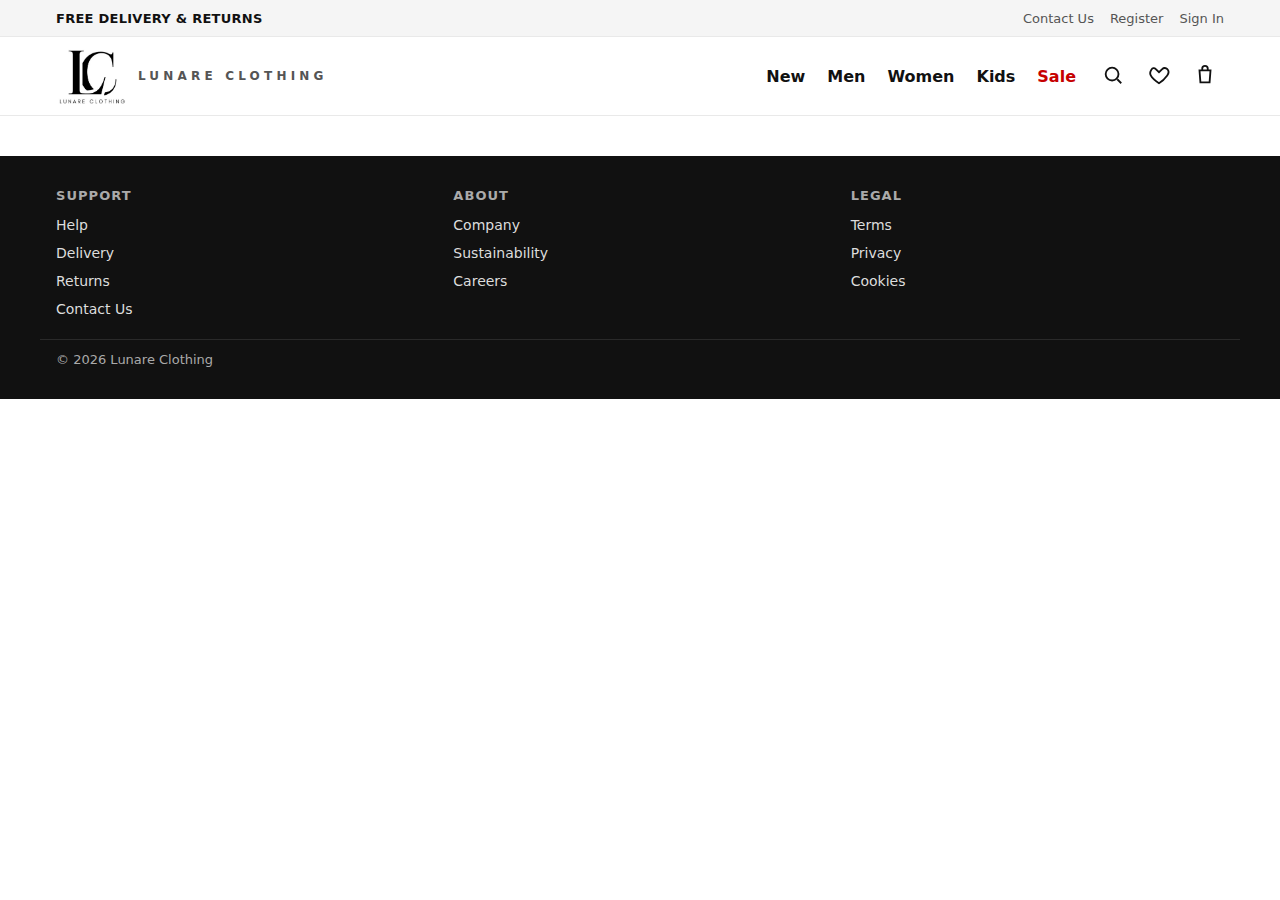
<file: aboutus.html>
<!DOCTYPE html>
<html lang="en">
<head>
  <meta charset="utf-8" />
  <meta name="viewport" content="width=device-width, initial-scale=1" />
  
  <!-- Page Title -->
  <title>Lunare Clothing — Home</title>

  <link rel="stylesheet" href="styles.css" />
</head>
<body>
  <div class="utility-strip">
    <div class="container">
      <span>FREE DELIVERY & RETURNS</span>
      <a href="#" class="link">Contact Us</a>
      <a href="#" class="link">Register</a>
      <a href="#" class="link">Sign In</a>
    </div>
  </div>

  <!-- Header including brand, navigation and actions -->
  <header class="site-header">
    <!-- Brand logo that links to the home page -->
    <div class="container header-inner">
      <a href="index.html" class="brand" aria-label="Lunare Clothing Home"> 
        <img src="assets/logo.png" alt="Lunare Clothing logo" class="brand-img">
        
        <span class="wordmark">LUNARE CLOTHING</span>
      </a>

      <nav class="primary-nav" aria-label="Primary">
        
        <button class="hamburger" id="hamburger" aria-expanded="false" aria-controls="mobileMenu">
          <span></span><span></span><span></span>
          <span class="sr-only">Toggle menu</span>
        </button>

        <ul class="menu">
          <li><a href="#" class="nav-link">New</a></li>

          <li class="has-mega">
            <button class="nav-link" data-menu="men" aria-expanded="false">Men</button>
            <div class="mega" id="mega-men" role="dialog" aria-label="Men menu">
              <div class="mega-col">
                <h4>Highlights</h4>
                <a href="#">New in Men</a>
                <a href="#">Bestseller</a>
              </div>
              <div class="mega-col">
                <h4>Shoes</h4>
                <a href="#">All Shoes</a>
              </div>
              <div class="mega-col">
                <h4>Clothing</h4>
                <a href="#">All Clothing</a>
                <a href="#">Tops & T-Shirts</a>
                <a href="#">Hoodies & Sweatshirts</a>
                <a href="#">Shorts</a>
                <a href="#">Tracksuits</a>
                <a href="#">Trousers & Tights</a>
                <a href="#">Jackets</a>
                <a href="#">Accessories</a>
              </div>
            </div>
          </li>

          <li class="has-mega">
            <button class="nav-link" data-menu="women" aria-expanded="false">Women</button>
            <div class="mega" id="mega-women" role="dialog" aria-label="Women menu">
              <div class="mega-col">
                <h4>Highlights</h4>
                <a href="#">New in Women</a>
                <a href="#">Bestseller</a>
                
              </div>
              <div class="mega-col">
                <h4>Shoes</h4>
                <a href="#">All Shoes</a>

              </div>
              <div class="mega-col">
                <h4>Clothing</h4>
                <a href="#">All Clothing</a>
                <a href="#">Tops & T-Shirts</a>
                <a href="#">Hoodies & Sweatshirts</a>
                <a href="#">Leggings & Tights</a>
                <a href="#">Jackets</a>
              </div>
            </div>
          </li>

          <li class="has-mega">
            <button class="nav-link" data-menu="kids" aria-expanded="false">Kids</button>
            <div class="mega" id="mega-kids" role="dialog" aria-label="Kids menu">
              <div class="mega-col">
                <h4>Highlights</h4>
                <a href="#">New for Kids</a>
                <a href="#">Bestseller</a>
              </div>
              <div class="mega-col">
                <h4>Kids</h4>
                <a href="#">Shoes</a>
                <a href="#">Clothing</a>
              </div>
            </div>
          </li>

          <li><a href="#" class="nav-link sale">Sale</a></li>
        </ul>
      </nav>

      <div class="actions">
        <button id="searchToggle" class="icon-btn" aria-expanded="false" aria-controls="searchBar" title="Search">
          <svg viewBox="0 0 24 24" aria-hidden="true"><circle cx="11" cy="11" r="7" stroke="currentColor" fill="none" stroke-width="2"/><line x1="16.65" y1="16.65" x2="21" y2="21" stroke="currentColor" stroke-width="2"/></svg>
        </button>
        <button class="icon-btn" title="Favourites">
          <svg viewBox="0 0 24 24" aria-hidden="true"><path d="M12 21s-7-4.5-9-8.5S5 2 8.5 5.5L12 9l3.5-3.5C19 2 25 7 21 12.5S12 21 12 21z" fill="none" stroke="currentColor" stroke-width="2"/></svg>
        </button>
        <button class="icon-btn" title="Bag">
          <svg viewBox="0 0 24 24" aria-hidden="true"><path d="M6 7h12l-1 13H7L6 7z" fill="none" stroke="currentColor" stroke-width="2"/><path d="M9 7V5a3 3 0 1 1 6 0v2" fill="none" stroke="currentColor" stroke-width="2"/></svg>
        </button>
      </div>
    </div>

    <div id="searchBar" class="searchbar" hidden>
      <div class="container">
        <form id="searchForm" role="search" aria-label="Site search">
          <input type="search" id="q" placeholder="Search" aria-label="Search" />
          <button type="submit" class="btn">Search</button>
        </form>
        <p class="search-hint">Try “Joggers” or “Tracksuits”.</p>
      </div>
    </div>
  </header>

  <footer class="site-footer">
    <div class="container footer-grid">
      <div>
        <h5>Support</h5>
        <a href="#">Help</a>
        <a href="#">Delivery</a>
        <a href="#">Returns</a>
        <a href="contact.html">Contact Us</a>
      </div>
      <div>
        <h5>About</h5>
        <a href="#">Company</a>
        <a href="#">Sustainability</a>
        <a href="#">Careers</a>
      </div>
      <div>
        <h5>Legal</h5>
        <a href="#">Terms</a>
        <a href="#">Privacy</a>
        <a href="#">Cookies</a>
      </div>
    </div>
    <div class="container footer-bottom">
      <span>© <span id="year"></span> Lunare Clothing</span>
    </div>
  </footer>

  <script src="app.js"></script>
</body>
</html>
</file>
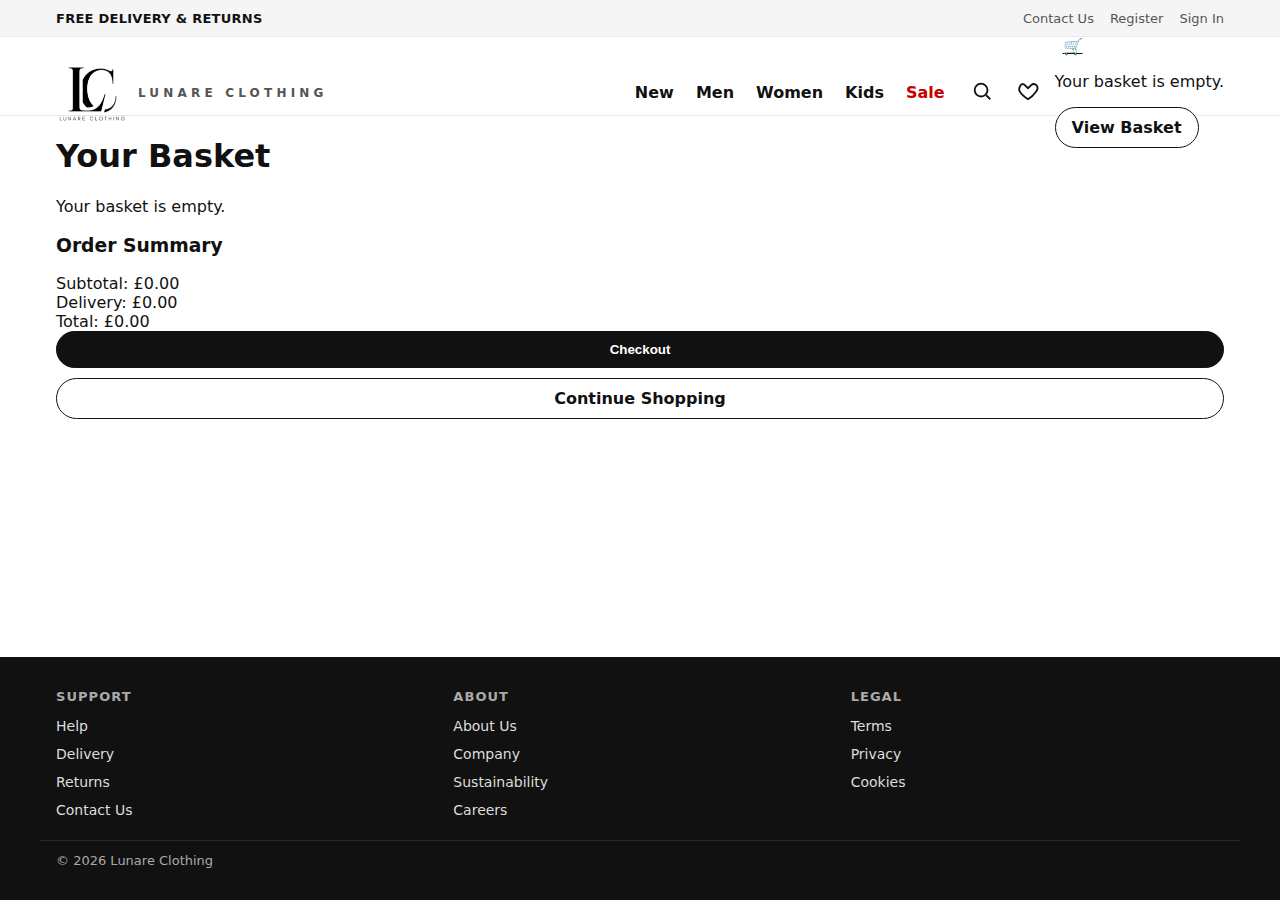
<file: Basket.html>
<!DOCTYPE html>
<html lang="en">
<head>
  <meta charset="utf-8" />
  <meta name="viewport" content="width=device-width, initial-scale=1" />
  <title>Lunare Clothing — Basket</title>
  <link rel="stylesheet" href="styles.css" />
</head>

<body>

  <!-- Utility Bar -->
  <div class="utility-strip">
    <div class="container">
      <span>FREE DELIVERY & RETURNS</span>
      <a href="contact.html" class="link">Contact Us</a>
      <a href="register.html" class="link">Register</a>
      <a href="signin.html" class="link">Sign In</a>
    </div>
  </div>

  <!-- Header -->
  <header class="site-header">
    <div class="container header-inner">

      <a href="index.html" class="brand">
        <img src="assets/lunare_logo.png" class="brand-img" alt="Lunare Clothing" />
        <span class="wordmark">LUNARE CLOTHING</span>
      </a>

      <nav class="primary-nav">

        <button class="hamburger" id="hamburger">
          <span></span><span></span><span></span>
        </button>

        <ul class="menu">
          <li><a class="nav-link" href="#">New</a></li>

          <li class="has-mega">
            <button class="nav-link" data-menu="men">Men</button>
            <div class="mega" id="mega-men">
              <div class="mega-col">
                <h4>Highlights</h4>
                <a href="#">New in Men</a>
                <a href="#">Bestseller</a>
              </div>
              <div class="mega-col">
                <h4>Shoes</h4><a href="#">All Shoes</a>
              </div>
              <div class="mega-col">
                <h4>Clothing</h4>
                <a href="#">All Clothing</a>
                <a href="#">Tops & T-Shirts</a>
                <a href="#">Hoodies & Sweatshirts</a>
                <a href="#">Shorts</a>
                <a href="#">Tracksuits</a>
                <a href="#">Trousers & Tights</a>
                <a href="#">Jackets</a>
                <a href="#">Accessories</a>
              </div>
            </div>
          </li>

          <li class="has-mega">
            <button class="nav-link" data-menu="women">Women</button>
            <div class="mega" id="mega-women">
              <div class="mega-col">
                <h4>Highlights</h4>
                <a href="#">New in Women</a>
                <a href="#">Bestseller</a>
              </div>
              <div class="mega-col">
                <h4>Shoes</h4><a href="#">All Shoes</a>
              </div>
              <div class="mega-col">
                <h4>Clothing</h4>
                <a href="#">All Clothing</a>
                <a href="#">Tops & T-Shirts</a>
                <a href="#">Hoodies & Sweatshirts</a>
                <a href="#">Leggings & Tights</a>
                <a href="#">Jackets</a>
              </div>
            </div>
          </li>

          <li class="has-mega">
            <button class="nav-link" data-menu="kids">Kids</button>
            <div class="mega" id="mega-kids">
              <div class="mega-col">
                <h4>Highlights</h4>
                <a href="#">New for Kids</a>
                <a href="#">Bestseller</a>
              </div>
              <div class="mega-col">
                <h4>Kids</h4>
                <a href="#">Shoes</a>
                <a href="#">Clothing</a>
              </div>
            </div>
          </li>

          <li><a class="nav-link sale" href="#">Sale</a></li>
        </ul>
      </nav>

      <div class="actions">

        <button id="searchToggle" class="icon-btn" title="Search">
          <svg viewBox="0 0 24 24"><circle cx="11" cy="11" r="7" stroke="currentColor" fill="none" stroke-width="2"/>
          <line x1="16.65" y1="16.65" x2="21" y2="21" stroke="currentColor" stroke-width="2"/></svg>
        </button>

        <button class="icon-btn" title="Favourites">
          <svg viewBox="0 0 24 24"><path d="M12 21s-7-4.5-9-8.5S5 2 8.5 5.5L12 9l3.5-3.5C19 2 25 7 21 12.5S12 21 12 21z" 
            fill="none" stroke="currentColor" stroke-width="2"/></svg>
        </button>

        <!-- Basket Button -->
        <div class="basket-hover-wrapper">
          <a href="basket.html" class="icon-btn" id="basketIcon" title="Basket">
            🛒
          </a>

          <!-- Hover Dropdown -->
          <div class="basket-dropdown" id="basketDropdown">
            <p class="empty-msg">Your basket is empty.</p>
            <ul class="basket-items"></ul>
            <a href="basket.html" class="btn">View Basket</a>
          </div>
        </div>

      </div>

    </div>
  </header>

  <!-- Basket Page Layout -->
  <main class="basket-page">
    <div class="container">
      <h1>Your Basket</h1>

      <!-- Basket Content -->
      <div class="basket-layout">

        <!-- Items Section -->
        <div class="basket-items-container" id="basketPageItems">

          <p class="empty-msg">Your basket is empty.</p>

        </div>

        <!-- Summary Section -->
        <div class="basket-summary">
          <h3>Order Summary</h3>

          <div class="summary-line">
            <span>Subtotal:</span>
            <span id="summarySubtotal">£0.00</span>
          </div>

          <div class="summary-line">
            <span>Delivery:</span>
            <span>£0.00</span>
          </div>

          <div class="summary-total">
            <span>Total:</span>
            <span id="summaryTotal">£0.00</span>
          </div>

          <button class="btn primary" style="width: 100%;">Checkout</button>
          <a href="index.html" class="btn" style="margin-top:10px; width:100%;">Continue Shopping</a>
        </div>

      </div>
    </div>
  </main>

  <!-- Footer -->
  <footer class="site-footer">
    <div class="container footer-grid">
      <div>
        <h5>Support</h5>
        <a href="#">Help</a>
        <a href="#">Delivery</a>
        <a href="#">Returns</a>
        <a href="contact.html">Contact Us</a>
      </div>
      <div>
        <h5>About</h5>
        <a href="aboutus.html">About Us</a>
        <a href="#">Company</a>
        <a href="#">Sustainability</a>
        <a href="#">Careers</a>
      </div>
      <div>
        <h5>Legal</h5>
        <a href="#">Terms</a>
        <a href="#">Privacy</a>
        <a href="#">Cookies</a>
      </div>
    </div>

    <div class="container footer-bottom">
      © <span id="year"></span> Lunare Clothing
    </div>
  </footer>

  <script src="app.js"></script>
</body>
</html>
</file>
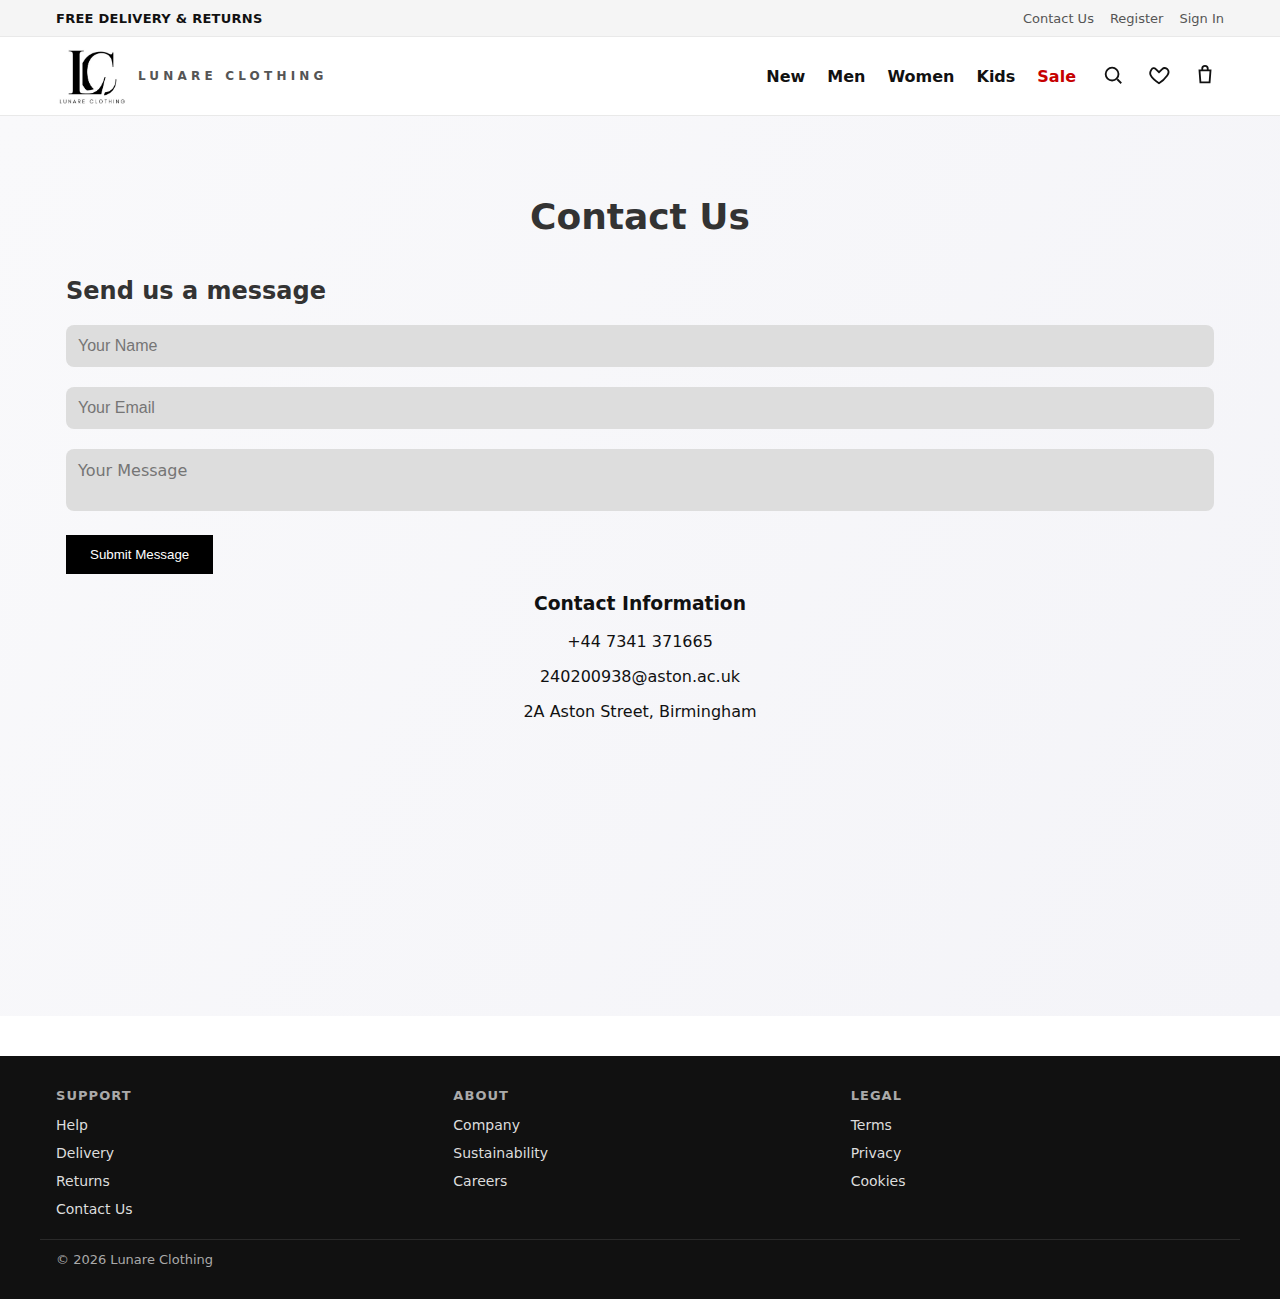
<file: contact.html>
<!DOCTYPE html>
<html lang="en">
<head>
  <meta charset="utf-8" />
  <meta name="viewport" content="width=device-width, initial-scale=1" />
  
  <!-- Page Title -->
  <title>Lunare Clothing — Home</title>

  <link rel="stylesheet" href="styles.css" />
</head>
<body>
  <div class="utility-strip">
    <div class="container">
      <span>FREE DELIVERY & RETURNS</span>
      <a href="contact.html" class="link">Contact Us</a>
      <a href="register.html" class="link">Register</a>
      <a href="signin.html" class="link">Sign In</a>
    </div>
  </div>

  <!-- Header including brand, navigation and actions -->
  <header class="site-header">
    <!-- Brand logo that links to the home page -->
    <div class="container header-inner">
      <a href="index.html" class="brand" aria-label="Lunare Clothing Home"> 
        <img src="assets/logo.png" alt="Lunare Clothing logo" class="brand-img">
        
        <span class="wordmark">LUNARE CLOTHING</span>
      </a>

      <nav class="primary-nav" aria-label="Primary">
        
        <button class="hamburger" id="hamburger" aria-expanded="false" aria-controls="mobileMenu">
          <span></span><span></span><span></span>
          <span class="sr-only">Toggle menu</span>
        </button>

        <ul class="menu">
          <li><a href="#" class="nav-link">New</a></li>

          <li class="has-mega">
            <button class="nav-link" data-menu="men" aria-expanded="false">Men</button>
            <div class="mega" id="mega-men" role="dialog" aria-label="Men menu">
              <div class="mega-col">
                <h4>Highlights</h4>
                <a href="#">New in Men</a>
                <a href="#">Bestseller</a>
              </div>
              <div class="mega-col">
                <h4>Shoes</h4>
                <a href="#">All Shoes</a>
              </div>
              <div class="mega-col">
                <h4>Clothing</h4>
                <a href="#">All Clothing</a>
                <a href="#">Tops & T-Shirts</a>
                <a href="#">Hoodies & Sweatshirts</a>
                <a href="#">Shorts</a>
                <a href="#">Tracksuits</a>
                <a href="#">Trousers & Tights</a>
                <a href="#">Jackets</a>
                <a href="#">Accessories</a>
              </div>
            </div>
          </li>

          <li class="has-mega">
            <button class="nav-link" data-menu="women" aria-expanded="false">Women</button>
            <div class="mega" id="mega-women" role="dialog" aria-label="Women menu">
              <div class="mega-col">
                <h4>Highlights</h4>
                <a href="#">New in Women</a>
                <a href="#">Bestseller</a>
                
              </div>
              <div class="mega-col">
                <h4>Shoes</h4>
                <a href="#">All Shoes</a>

              </div>
              <div class="mega-col">
                <h4>Clothing</h4>
                <a href="#">All Clothing</a>
                <a href="#">Tops & T-Shirts</a>
                <a href="#">Hoodies & Sweatshirts</a>
                <a href="#">Leggings & Tights</a>
                <a href="#">Jackets</a>
              </div>
            </div>
          </li>

          <li class="has-mega">
            <button class="nav-link" data-menu="kids" aria-expanded="false">Kids</button>
            <div class="mega" id="mega-kids" role="dialog" aria-label="Kids menu">
              <div class="mega-col">
                <h4>Highlights</h4>
                <a href="#">New for Kids</a>
                <a href="#">Bestseller</a>
              </div>
              <div class="mega-col">
                <h4>Kids</h4>
                <a href="#">Shoes</a>
                <a href="#">Clothing</a>
              </div>
            </div>
          </li>

          <li><a href="#" class="nav-link sale">Sale</a></li>
        </ul>
      </nav>

      <div class="actions">
        <button id="searchToggle" class="icon-btn" aria-expanded="false" aria-controls="searchBar" title="Search">
          <svg viewBox="0 0 24 24" aria-hidden="true"><circle cx="11" cy="11" r="7" stroke="currentColor" fill="none" stroke-width="2"/><line x1="16.65" y1="16.65" x2="21" y2="21" stroke="currentColor" stroke-width="2"/></svg>
        </button>
        <button class="icon-btn" title="Favourites">
          <svg viewBox="0 0 24 24" aria-hidden="true"><path d="M12 21s-7-4.5-9-8.5S5 2 8.5 5.5L12 9l3.5-3.5C19 2 25 7 21 12.5S12 21 12 21z" fill="none" stroke="currentColor" stroke-width="2"/></svg>
        </button>
        <button class="icon-btn" title="Bag">
          <svg viewBox="0 0 24 24" aria-hidden="true"><path d="M6 7h12l-1 13H7L6 7z" fill="none" stroke="currentColor" stroke-width="2"/><path d="M9 7V5a3 3 0 1 1 6 0v2" fill="none" stroke="currentColor" stroke-width="2"/></svg>
        </button>
      </div>
    </div>

    <div id="searchBar" class="searchbar" hidden>
      <div class="container">
        <form id="searchForm" role="search" aria-label="Site search">
          <input type="search" id="q" placeholder="Search" aria-label="Search" />
          <button type="submit" class="btn">Search</button>
        </form>
        <p class="search-hint">Try “Joggers” or “Tracksuits”.</p>
      </div>
    </div>
  </header>

  <section class ="contact">
    <div class = container>
      <h2>Contact Us</h2>
      <div class="contact-wrapper">
        <div class="contact-form">
          <h3>Send us a message</h3>
          <form>
            <div class="form-group">
              <input type="text" name="name" placeholder="Your Name">
            </div>
            <div class="form-group">
              <input type="email" name="email" placeholder="Your Email">
            </div>
            <div class="form-group">
              <textarea name="message" placeholder="Your Message"></textarea> 
            </div>
            <button class="submitbtn" type="submit">Submit Message</button>
          </form>
        </div>
        <div class="contact-info"></div>
        <h3>Contact Information</h3>
        <p>+44 7341 371665</p>
        <p>240200938@aston.ac.uk</p>
        <p>2A Aston Street, Birmingham</p>
      </div>
    </div>
  </section>




  



  <footer class="site-footer">
    <div class="container footer-grid">
      <div>
        <h5>Support</h5>
        <a href="help.html">Help</a>
        <a href="delivery.html">Delivery</a>
        <a href="returns.html">Returns</a>
        <a href="contact.html">Contact Us</a>
      </div>
      <div>
        <h5>About</h5>
        <a href="company.html">Company</a>
        <a href="sustainability.html">Sustainability</a>
        <a href="careers.html">Careers</a>
      </div>
      <div>
        <h5>Legal</h5>
        <a href="terms.html">Terms</a>
        <a href="privacy.html">Privacy</a>
        <a href="cookies.html">Cookies</a>
      </div>
    </div>
    <div class="container footer-bottom">
      <span>© <span id="year"></span> Lunare Clothing</span>
    </div>
  </footer>

  <script src="app.js"></script>
  <script>
  const textarea = document.querySelector('textarea');

  textarea.addEventListener('input', () => {
    textarea.style.height = 'auto';
    textarea.style.height = textarea.scrollHeight + 'px';
  });
</script>

</body>
</html>
</file>
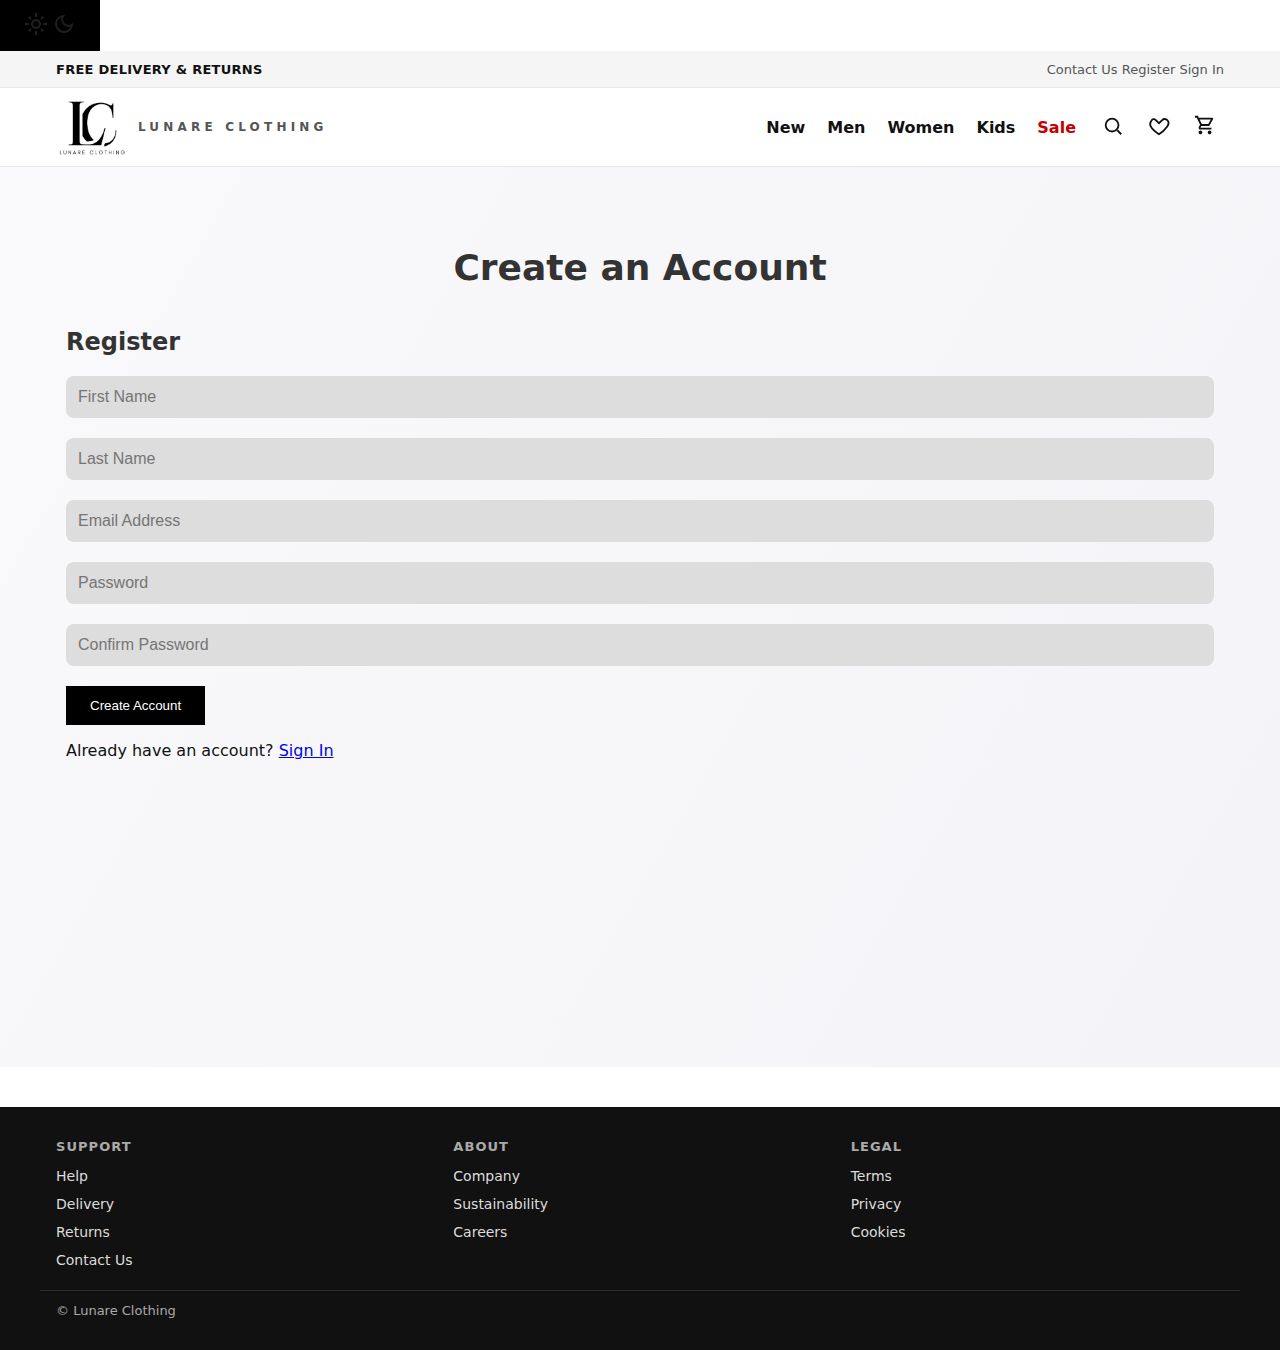
<file: register.html>
<!DOCTYPE html>
<html lang="en">
<head>
  <meta charset="utf-8" />
  <meta name="viewport" content="width=device-width, initial-scale=1" />
  <title>Lunare Clothing — Register</title>
  <link rel="stylesheet" href="styles.css" />
  <script src="darkmode.js" defer></script>
</head>
<header>
    <button id="theme-switch">
<svg class="sun" xmlns="http://www.w3.org/2000/svg" height="24px" viewBox="0 -960 960 960" width="24px" fill="#1f1f1f"><path d="M480-360q50 0 85-35t35-85q0-50-35-85t-85-35q-50 0-85 35t-35 85q0 50 35 85t85 35Zm0 80q-83 0-141.5-58.5T280-480q0-83 58.5-141.5T480-680q83 0 141.5 58.5T680-480q0 83-58.5 141.5T480-280ZM200-440H40v-80h160v80Zm720 0H760v-80h160v80ZM440-760v-160h80v160h-80Zm0 720v-160h80v160h-80ZM256-650l-101-97 57-59 96 100-52 56Zm492 496-97-101 53-55 101 97-57 59Zm-98-550 97-101 59 57-100 96-56-52ZM154-212l101-97 55 53-97 101-59-57Zm326-268Z"/></svg>
<svg class="moon"xmlns="http://www.w3.org/2000/svg" height="24px" viewBox="0 -960 960 960" width="24px" fill="#1f1f1f"><path d="M480-120q-150 0-255-105T120-480q0-150 105-255t255-105q14 0 27.5 1t26.5 3q-41 29-65.5 75.5T444-660q0 90 63 153t153 63q55 0 101-24.5t75-65.5q2 13 3 26.5t1 27.5q0 150-105 255T480-120Zm0-80q88 0 158-48.5T740-375q-20 5-40 8t-40 3q-123 0-209.5-86.5T364-660q0-20 3-40t8-40q-78 32-126.5 102T200-480q0 116 82 198t198 82Zm-10-270Z"/></svg>
    </button>
<body>

  <!-- Top bar -->
  <div class="utility-strip">
    <div class="container">
      <span>FREE DELIVERY & RETURNS</span>
      <div>
        <a href="contact.html" class="link">Contact Us</a>
        <a href="register.html" class="link">Register</a>
        <a href="signin.html" class="link">Sign In</a>
      </div>
    </div>
  </div>

  <!-- Header -->
  <header class="site-header">
    <div class="container header-inner">

      <!-- Logo -->
      <a href="index.html" class="brand">
        <img src="assets/logo.png" alt="Lunare Clothing logo" class="brand-img">
        <span class="wordmark">LUNARE CLOTHING</span>
      </a>

      
      <nav class="primary-nav" aria-label="Primary">

        <button class="hamburger" id="hamburger" aria-expanded="false">
          <span></span><span></span><span></span>
        </button>

        <ul class="menu">
          <li><a href="#" class="nav-link">New</a></li>

          <!-- MEN -->
          <li class="has-mega">
            <button class="nav-link" data-menu="men" aria-expanded="false">Men</button>
            <div class="mega" id="mega-men">
              <div class="mega-col">
                <h4>Highlights</h4>
                <a href="#">New in Men</a>
                <a href="#">Bestseller</a>
              </div>
              <div class="mega-col">
                <h4>Shoes</h4>
                <a href="#">All Shoes</a>
              </div>
              <div class="mega-col">
                <h4>Clothing</h4>
                <a href="#">All Clothing</a>
                <a href="#">Tops & T-Shirts</a>
                <a href="#">Hoodies & Sweatshirts</a>
                <a href="#">Shorts</a>
                <a href="#">Tracksuits</a>
                <a href="#">Trousers & Tights</a>
                <a href="#">Jackets</a>
                <a href="#">Accessories</a>
              </div>
            </div>
          </li>

          <!-- WOMEN -->
          <li class="has-mega">
            <button class="nav-link" data-menu="women" aria-expanded="false">Women</button>
            <div class="mega" id="mega-women">
              <div class="mega-col">
                <h4>Highlights</h4>
                <a href="#">New in Women</a>
                <a href="#">Bestseller</a>
              </div>
              <div class="mega-col">
                <h4>Shoes</h4>
                <a href="#">All Shoes</a>
              </div>
              <div class="mega-col">
                <h4>Clothing</h4>
                <a href="#">All Clothing</a>
                <a href="#">Tops & T-Shirts</a>
                <a href="#">Hoodies & Sweatshirts</a>
                <a href="#">Leggings & Tights</a>
                <a href="#">Jackets</a>
              </div>
            </div>
          </li>

          <!-- KIDS -->
          <li class="has-mega">
            <button class="nav-link" data-menu="kids" aria-expanded="false">Kids</button>
            <div class="mega" id="mega-kids">
              <div class="mega-col">
                <h4>Highlights</h4>
                <a href="#">New for Kids</a>
                <a href="#">Bestseller</a>
              </div>
              <div class="mega-col">
                <h4>Kids</h4>
                <a href="#">Shoes</a>
                <a href="#">Clothing</a>
              </div>
            </div>
          </li>

          <li><a href="#" class="nav-link sale">Sale</a></li>
        </ul>
      </nav>

      <!-- ACTION ICONS -->
      <div class="actions">
        <button id="searchToggle" class="icon-btn" title="Search">
          <svg viewBox="0 0 24 24" aria-hidden="true">
            <circle cx="11" cy="11" r="7" stroke="currentColor" fill="none" stroke-width="2"/>
            <line x1="16.65" y1="16.65" x2="21" y2="21" stroke="currentColor" stroke-width="2"/>
          </svg>
        </button>

        <button class="icon-btn" title="Favourites">
          <svg viewBox="0 0 24 24"><path d="M12 21s-7-4.5-9-8.5S5 2 8.5 5.5L12 9l3.5-3.5C19 2 25 7 21 12.5S12 21 12 21z" fill="none" stroke="currentColor" stroke-width="2"/></svg>
        </button>

        <a href="cart.html" title="Basket" class="icon-btn">
  <svg xmlns="http://www.w3.org/2000/svg" height="24px" viewBox="0 -960 960 960" width="24px" fill="currentColor">
    <path d="M280-80q-33 0-56.5-23.5T200-160q0-33 23.5-56.5T280-240q33 0 56.5 23.5T360-160q0 33-23.5 56.5T280-80Zm400 0q-33 0-56.5-23.5T600-160q0-33 23.5-56.5T680-240q33 0 56.5 23.5T760-160q0 33-23.5 56.5T680-80ZM246-720l96 200h280l110-200H246Zm-38-80h590q23 0 35 20.5t1 41.5L692-482q-11 20-29.5 31T622-440H324l-44 80h480v80H280q-45 0-68-39.5t-2-78.5l54-98-144-304H40v-80h130l38 80Zm134 280h280-280Z"/>
  </svg>
</a>
      </div>

    </div>

    <!-- SEARCH BAR -->
    <div id="searchBar" class="searchbar" hidden>
      <div class="container">
        <form>
          <input type="search" placeholder="Search" />
          <button class="btn">Search</button>
        </form>
        <p class="search-hint">Try “Joggers” or “Tracksuits”.</p>
      </div>
    </div>
    
  </header>

  <!-- REGISTRATION FORM -->
  <section class="contact">
    <div class="container signin-container">

      <h2>Create an Account</h2>

      <div class="contact-form">
        <h3>Register</h3>

        <form>
            <!-- First Name -->
          <div class="form-group">
            <input type="text" placeholder="First Name" required>
          </div>
          <!-- Last Name -->
          <div class="form-group">
            <input type="text" placeholder="Last Name" required>
          </div>
          <!-- Email -->
          <div class="form-group">
            <input type="email" placeholder="Email Address" required>
          </div>
           <!-- Password -->
          <div class="form-group">
            <input type="password" placeholder="Password" required>
          </div>
          <!-- Confirm Password -->
          <div class="form-group">
            <input type="password" placeholder="Confirm Password" required>
          </div><button type="submit" class="submitbtn">Create Account</button>
          <p class="signup-text">Already have an account?
            <a href="signin.html">Sign In</a>
          </p>
        </form>
      </div>

    </div>
  </section>

  <!-- FOOTER -->
  <footer class="site-footer">
    <div class="container footer-grid">
      <div>
        <h5>Support</h5>
        <a href="help.html">Help</a>
        <a href="delivery.html">Delivery</a>
        <a href="returns.html">Returns</a>
        <a href="contact.html">Contact Us</a>
      </div>
      <div>
        <h5>About</h5>
        <a href="company.html">Company</a>
        <a href="sustainability.html">Sustainability</a>
        <a href="careers.html">Careers</a>
      </div>
      <div>
        <h5>Legal</h5>
        <a href="terms.html">Terms</a>
        <a href="privacy.html">Privacy</a>
        <a href="cookies.html">Cookies</a>
      </div>
    </div>

    <div class="container footer-bottom">
      <span>© <span id="year"></span> Lunare Clothing</span>
    </div>
  </footer>

</body>
</html>
</file>
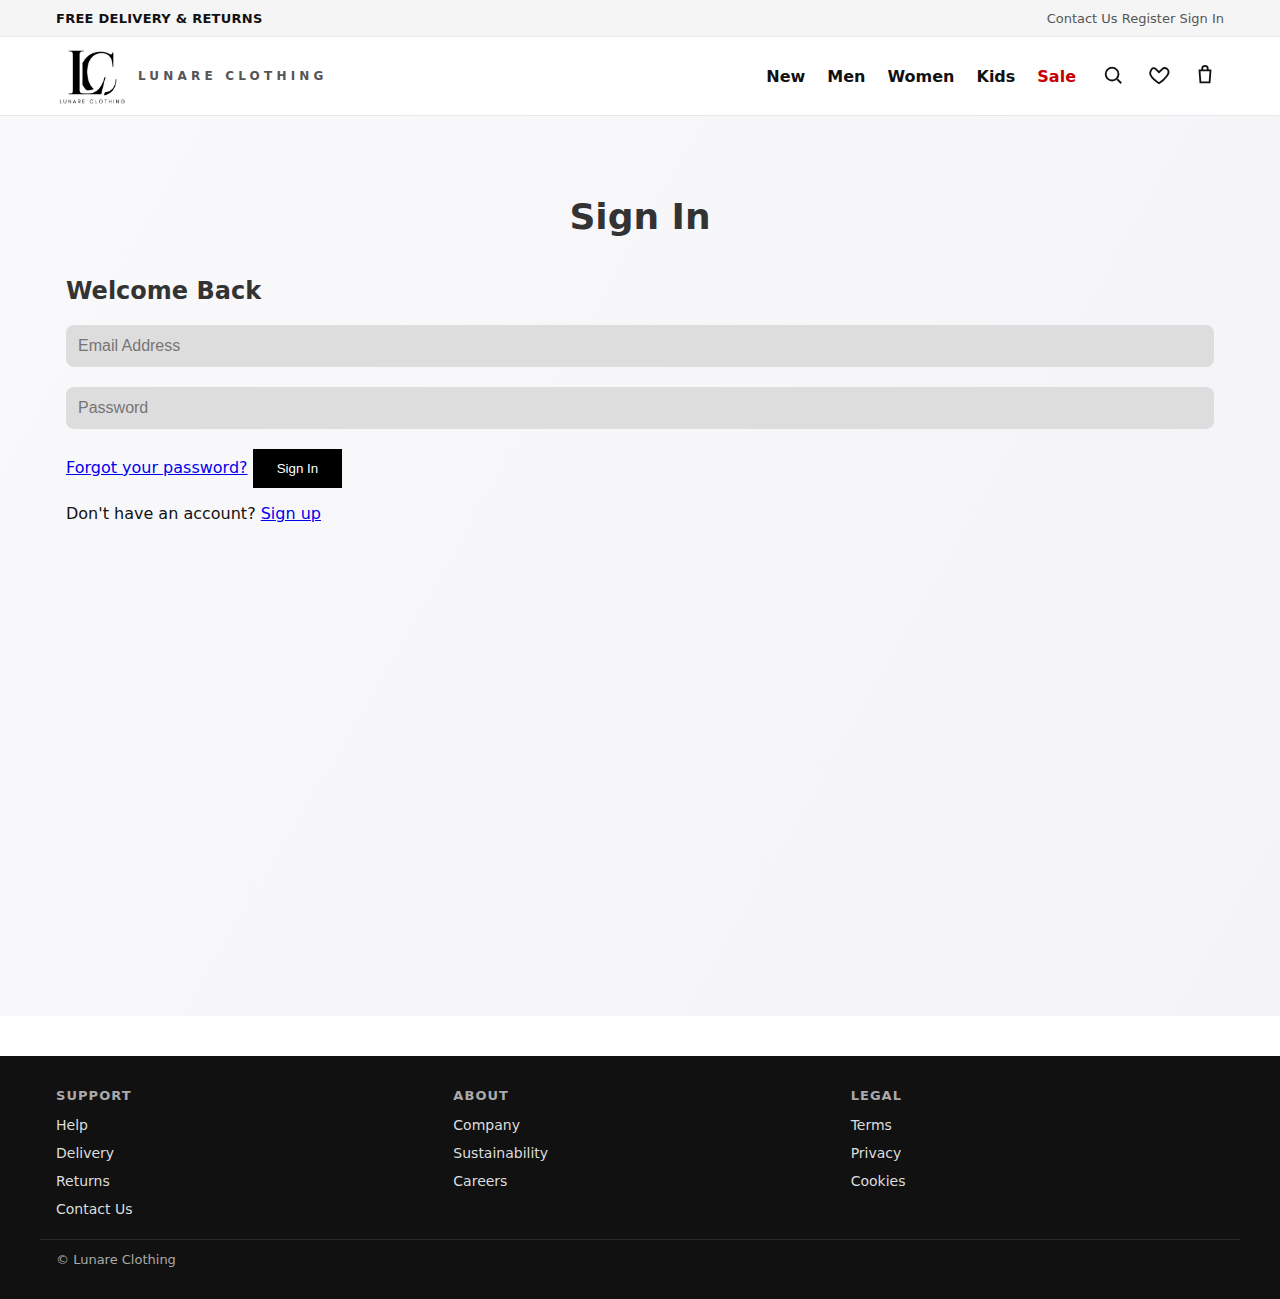
<file: SignIn.html>
<!DOCTYPE html>
<html lang="en">
<head>
  <meta charset="utf-8" />
  <meta name="viewport" content="width=device-width, initial-scale=1" />
  <title>Lunare Clothing — Sign In</title>
  <link rel="stylesheet" href="styles.css" />
</head>

<body>

  <!-- Top bar with links -->
  <div class="utility-strip">
    <div class="container">
      <span>FREE DELIVERY & RETURNS</span>
      <div>
        <a href="contact.html" class="link">Contact Us</a>
        <a href="register.html" class="link">Register</a>
        <a href="signin.html" class="link">Sign In</a>
      </div>
    </div>
  </div>

  <!-- Header -->
  <header class="site-header">
    <div class="container header-inner">

      <!-- Logo -->
      <a href="index.html" class="brand">
        <img src="assets/logo.png" alt="Lunare Clothing logo" class="brand-img">
        <span class="wordmark">LUNARE CLOTHING</span>
      </a>

      <!-- RESTORED FULL NAVIGATION -->
      <nav class="primary-nav" aria-label="Primary">

        <button class="hamburger" id="hamburger" aria-expanded="false" aria-controls="mobileMenu">
          <span></span><span></span><span></span>
          <span class="sr-only">Toggle menu</span>
        </button>

        <ul class="menu">
          <li><a href="#" class="nav-link">New</a></li>

          <!-- MEN -->
          <li class="has-mega">
            <button class="nav-link" data-menu="men" aria-expanded="false">Men</button>
            <div class="mega" id="mega-men" role="dialog" aria-label="Men menu">
              <div class="mega-col">
                <h4>Highlights</h4>
                <a href="#">New in Men</a>
                <a href="#">Bestseller</a>
              </div>
              <div class="mega-col">
                <h4>Shoes</h4>
                <a href="#">All Shoes</a>
              </div>
              <div class="mega-col">
                <h4>Clothing</h4>
                <a href="#">All Clothing</a>
                <a href="#">Tops & T-Shirts</a>
                <a href="#">Hoodies & Sweatshirts</a>
                <a href="#">Shorts</a>
                <a href="#">Tracksuits</a>
                <a href="#">Trousers & Tights</a>
                <a href="#">Jackets</a>
                <a href="#">Accessories</a>
              </div>
            </div>
          </li>

          <!-- WOMEN -->
          <li class="has-mega">
            <button class="nav-link" data-menu="women" aria-expanded="false">Women</button>
            <div class="mega" id="mega-women" role="dialog" aria-label="Women menu">
              <div class="mega-col">
                <h4>Highlights</h4>
                <a href="#">New in Women</a>
                <a href="#">Bestseller</a>
              </div>
              <div class="mega-col">
                <h4>Shoes</h4>
                <a href="#">All Shoes</a>
              </div>
              <div class="mega-col">
                <h4>Clothing</h4>
                <a href="#">All Clothing</a>
                <a href="#">Tops & T-Shirts</a>
                <a href="#">Hoodies & Sweatshirts</a>
                <a href="#">Leggings & Tights</a>
                <a href="#">Jackets</a>
              </div>
            </div>
          </li>

          <!-- KIDS -->
          <li class="has-mega">
            <button class="nav-link" data-menu="kids" aria-expanded="false">Kids</button>
            <div class="mega" id="mega-kids" role="dialog" aria-label="Kids menu">
              <div class="mega-col">
                <h4>Highlights</h4>
                <a href="#">New for Kids</a>
                <a href="#">Bestseller</a>
              </div>
              <div class="mega-col">
                <h4>Kids</h4>
                <a href="#">Shoes</a>
                <a href="#">Clothing</a>
              </diQAFRWFRVv>
            </div>
          </li>

          <li><a href="#" class="nav-link sale">Sale</a></li>
        </ul>
      </nav>

      <!-- ACTION ICONS  -->
      <div class="actions">
        <button id="searchToggle" class="icon-btn" aria-expanded="false" aria-controls="searchBar" title="Search">
          <svg viewBox="0 0 24 24" aria-hidden="true"><circle cx="11" cy="11" r="7" stroke="currentColor" fill="none" stroke-width="2"/><line x1="16.65" y1="16.65" x2="21" y2="21" stroke="currentColor" stroke-width="2"/></svg>
        </button>

        <button class="icon-btn" title="Favourites">
          <svg viewBox="0 0 24 24" aria-hidden="true"><path d="M12 21s-7-4.5-9-8.5S5 2 8.5 5.5L12 9l3.5-3.5C19 2 25 7 21 12.5S12 21 12 21z" fill="none" stroke="currentColor" stroke-width="2"/></svg>
        </button>

        <button class="icon-btn" title="Bag">
          <svg viewBox="0 0 24 24" aria-hidden="true"><path d="M6 7h12l-1 13H7L6 7z" fill="none" stroke="currentColor" stroke-width="2"/><path d="M9 7V5a3 3 0 1 1 6 0v2" fill="none" stroke="currentColor" stroke-width="2"/></svg>
        </button>
      </div>

    </div>

    <!-- SEARCH BAR FOR SEARCHING -->
    <div id="searchBar" class="searchbar" hidden>
      <div class="container">
        <form role="search" aria-label="Site search">
          <input type="search" placeholder="Search" />
          <button type="submit" class="btn">Search</button>
        </form>
        <p class="search-hint">Try “Joggers” or “Tracksuits”.</p>
      </div>
    </div>

  </header>

  <!-- Sign In Section, email,password,forgot password, sign up link -->
  <section class="contact">
    <div class="container signin-container">

      <h2>Sign In</h2>

      <div class="contact-form">
        <h3>Welcome Back</h3>

        <form>
          <div class="form-group">
            <input type="email" placeholder="Email Address" required>
          </div>

          <div class="form-group">
            <input type="password" placeholder="Password" required>
          </div>

          <a class="forgot-password" href="#">Forgot your password?</a>
          <button type="submit" class="submitbtn">Sign In</button>

          <p class="signup-text">Don't have an account?
            <a href="register.html">Sign up</a>
          </p>
        </form>
      </div>

    </div>
  </section>

  <!-- Footer -->
  <footer class="site-footer">
    <div class="container footer-grid">
      <div>
        <h5>Support</h5>
        <a href="help.html">Help</a>
        <a href="delivery.html">Delivery</a>
        <a href="returns.html">Returns</a>
        <a href="contact.html">Contact Us</a>
      </div>

      <div>
        <h5>About</h5>
        <a href="company.html">Company</a>
        <a href="sustainability.html">Sustainability</a>
        <a href="careers.html">Careers</a>
      </div>

      <div>
        <h5>Legal</h5>
        <a href="terms.html">Terms</a>
        <a href="privacy.html">Privacy</a>
        <a href="cookies.html">Cookies</a>
      </div>
    </div>

    <div class="container footer-bottom">
      <span>© <span id="year"></span> Lunare Clothing</span>
    </div>
  </footer>

</body>
</html>
</file>
<file: styles.css>
:root{
  --bg:#ffffff; 
  --ink:#111111; 
  --ink-2:#555; 
  --ink-3:#888; 
  --line:#e9e9e9; 
  --brand:#111; 
  --sale:#c60000; 
}

*{ 
  box-sizing:border-box
 }
html,body{
   margin:0;
  padding:0; 
}

body {
  font-family: Inter, system-ui, -apple-system, Segoe UI, Roboto, Arial, sans-serif;
  color: var(--ink); 
  background: var(--bg); 
  display: flex;
  flex-direction: column;
  min-height: 100vh;
  margin: 0;
}

.container{ max-width:1200px; 
  margin:0 auto; 
  padding:0 16px 
} 

.sr-only{ position:absolute; 
  width:1px; 
  height:1px; 
  padding:0; 
  margin:-1px; 
  overflow:hidden; 
  clip:rect(0,0,0,0); 
  border:0 
}

.utility-strip{
  background:#f5f5f5; 
  border-bottom:1px solid var(--line); 
  font-size:13px; 
}

.utility-strip .container{ display:flex; 
  gap:16px; 
  align-items:center; 
  justify-content:flex-end; 
  min-height:36px 
}

.utility-strip span{ 
  margin-right:auto; 
  font-weight:600; 
  letter-spacing:.02em 
} 

.utility-strip .link{ 
  color:var(--ink-2); 
  text-decoration:none 
} 

.utility-strip .link:hover{ 
  text-decoration:underline 
}

.site-header{
  position:sticky; 
  top:0; 
  z-index:50; 
  background:var(--bg); 
  border-bottom:1px solid var(--line); 
}

.brand{
  display:flex; 
  align-items:center; 
  gap:12px; 
  text-decoration:none; 
  color:var(--ink); 
}

.brand-img{ 
  height:56px; 
  width:auto; 
} 

.monogram{
  font-family:"Playfair Display", serif; 
  font-weight:700; 
  letter-spacing:-.04em; 
  font-size:48px; 
  line-height:1; 
  border:2px solid var(--ink); 
  border-radius:8px; 
  padding:2px 8px; 
  display:inline-block; 
}
.wordmark{
  font-weight:700; 
  letter-spacing:.35em; 
  font-size:12px; color:var(--ink-2); 
}

.header-inner{
  display:grid; 
  grid-template-columns: 1fr auto auto; 
  align-items:center;
  gap:16px; 
  min-height:78px; 
  height: 78px; 
  min-height: 78px;
}

.primary-nav{ 
  position:relative
 }

.hamburger{ 
  display:none; 
  background:none; 
  border:none; 
  padding:8px; 
  cursor:pointer 
}

.hamburger span{ display:block; 
  width:22px; 
  height:2px; 
  background:var(--ink); 
  margin:5px 0 
}

.menu{ 
  list-style:none; 
  margin:0; 
  padding:0; 
  display:flex; 
  gap:18px; 
  height: 100%
 }

.nav-link{
  background:none; 
  border:none; 
  padding:0 5px; 
  cursor:pointer;
  font: inherit; 
  color:var(--ink); 
  text-decoration:none; 
  font-weight:600;
  height: 100%;
  display: flex;
  align-items: center;
}

.nav-link.sale{ 
  color:var(--sale) 
} 

.nav-link:hover{ 
  border-bottom:2px solid var(--ink) 
} 

.actions{ 
  display:flex; 
  gap:8px; 
  align-items:center } 

.icon-btn{
  background:none; 
  border:none; 
  padding:8px; 
  cursor:pointer; 
  color:var(--ink); 
}

.icon-btn svg{ 
  width:22px; 
  height:22px
 }

.has-mega{ 
  position:static;
 } 

.mega{
  position:absolute; 
  top:100%; 
  left:50%; 
  transform:translateX(-50%);          
  width:min(1100px, calc(100vw - 32px));     
  background:#fff; 
  border:1px solid var(--line);
  border-top:none;
  box-shadow:0 10px 30px rgba(0,0,0,.08); 
  display:none; 
  grid-template-columns: repeat(4, minmax(0,1fr)); 
  gap:24px; 
  padding:20px; 
  margin-top:0; 
  z-index:40;
}

.mega.open{ 
  display:grid 
}

.mega-col h4{
   margin:0 0 8px; 
   font-size:14px; 
   text-transform:uppercase; 
   letter-spacing:.06em; 
   color:var(--ink-2) 
  }

.mega-col a{
   display:block; 
   text-decoration:none; 
   color:var(--ink); 
   padding:6px 0; 
   font-size:14px 
  }

.mega-col a:hover{
   text-decoration:underline 
  }

.searchbar{ border-top:1px solid var(--line); 
  border-bottom:1px solid var(--line); 
  padding:10px 0; 
  background:#fff 
} 

#searchForm{ 
  display:flex; 
  gap:8px
 }

#searchForm input{ 
  flex:1; 
  padding:12px 12px; 
  border:1px solid var(--line); 
  border-radius:8px; 
  font-size:16px 
} 

.btn{
  display:inline-flex;
  align-items:center; 
  justify-content:center;
  padding:10px 16px; 
  border:1px solid var(--ink); 
  border-radius:999px; 
  background:#fff; 
  cursor:pointer; 
  text-decoration:none; 
  color:var(--ink); 
  font-weight:600;
}

.btn.primary{ background:var(--ink); 
  color:#fff; 
  border-color:var(--ink) 
}

.search-hint{
  font-size:13px; 
  color:var(--ink-3); 
  margin-top:6px 
}

.hero{ border-bottom:1px solid var(--line);
  background:linear-gradient(120deg,#f9f9fb, #f4f4f8) 
} 

.hero-inner{ display:grid; 
  grid-template-columns:1.1fr .9fr; 
  gap:24px; 
  align-items:center; 
  min-height:420px;
  padding:32px 0 
}

.hero-copy h1{ 
  margin:0 0 8px; 
  font-size:38px; 
  letter-spacing:.04em 
}

.hero-copy p{ 
  color:var(--ink-2); 
  font-size:16px; 
  margin:0 0 16px 
}

.cta{
   display:flex; 
   gap:10px; 
   flex-wrap:wrap 
  }

.hero-art{
   overflow: hidden; 
   height:280px; 
   border-radius:18px; 
   border:1px solid var(--line);
  background: radial-gradient(180px 120px at 70% 40%, #ddd, transparent 60%), radial-gradient(220px 160px at 30% 60%, #e9e9e9, transparent 60%), #fff;
}

.site-footer{ 
  background:#111; 
  color:#ddd; 
  margin-top:40px; 
  padding:32px 0
 } 

.footer-grid{ 
  display:grid; 
  grid-template-columns:repeat(3,1fr); 
  gap:24px 
} 

.site-footer h5{ 
  margin:0 0 8px; 
  text-transform:uppercase; 
  font-size:13px; 
  letter-spacing:.08em; 
  color:#aaa 
}

.site-footer a{ 
  display:block; 
  color:#ddd; 
  text-decoration:none; 
  padding:6px 0; 
  font-size:14px 
}

.site-footer a:hover{ 
  text-decoration:underline 
} 

.footer-bottom{ 
  border-top:1px solid #2a2a2a;
  margin-top:16px; 
  padding-top:12px; 
  font-size:13px; 
  color:#aaa 
} 

@media (max-width: 980px){
  .header-inner{ grid-template-columns:auto 1fr auto } 
  .menu{ display:none } 
  .hamburger{ display:inline-block }
  .mega{ position:static; border:none; box-shadow:none; padding:12px 0; max-width:100%; width:100%; margin:0 }
  .mega-col a{ padding:8px 0 }
  .hero-inner{ grid-template-columns:1fr; min-height:unset }
}

@media (max-width: 640px){
  .footer-grid{ grid-template-columns:1fr }
}

.contact{
  min-height: 100vh;
  background:linear-gradient(120deg,#f9f9fb, #f4f4f8);
  padding: 50px;
  text-align: center;
}

.container h2{
  font-size: 36px;
  margin-bottom: 40px;
  color: #333;
}

.container.wrapper{
  display: grid;
  grid-template-columns: repeat(2, 1fr);
  grid-gap: 30px;
}

.contact-form{
  text-align: left;
}

.contact-form h3{
  font-size: 24px;
  margin-bottom: 20px;
  color:#333;
}

.form-group{
  margin-bottom: 20px;  
}

input, textarea{
  width: 100%;
  padding: 12px;
  border-radius: 8px;
  border: none;
  background-color: #ddd;
  font-size: 16px;
}

input:focus, textarea:focus{
  outline: none;
  box-shadow: 0 0 8px #bbb;
}

button{
 display: inline-block;
 padding: 12px 24px;
 background-color: black;
 color: #fff;
 border: none;
 cursor: pointer;
 transition: 0.3s ease;
}

.submitbtn:hover{
  background-color: #333;
}


.contact-info h3{
  font-size: 24px;
  margin-bottom: 20px;
  color:#333;
}

.contact-info p{
  margin-bottom: 10px;
  color:#555;
}

textarea {
  resize: none; 
  overflow: hidden; 
  font-family: inherit;
  font-size: inherit;
}

.aboutusmainbuild{
  padding: 60px;
}
.aboutusmaintext{
  max-width: 1250px;
  margin: auto;
}
.aboutusheader {
  text-align: center;
  margin-bottom: 50px;
}
.aboutusheader h1 {
  font-size: 50px;
  margin-bottom: 16px;
  color: black;
}
.aboutusheader .subheading {
  font-size: 28px;
  color: grey;
}
.ourjourneycontent {
  margin-bottom: 40px;
}
.ourjourneycontent h2 {
  font-size: 28px;
  margin-bottom: 2px;
  color: black;
  border-bottom: 2px;
  display: inline-block;
}
.ourjourneycontent p {
  font-size: 17px;
  line-height: 1.8;
  color: #1a1a1a;
  margin-bottom: 18px;
}
.onelinersgrid {
  display: grid;
  grid-template-columns: repeat(auto-fit, minmax(1px, 1fr));
  gap: 44px;
  margin-top: 40px;
  text-align: center;
}
.onelinersitem h3 {
  font-size: 18px;
  margin-bottom: 10px;
  color: var(--ink);
}
.onelinersitem p {
  font-size: 15px;
  color: var(--ink-3);
  line-height: 1.5;
}
:root{
  --bg:#ffffff;
  --ink:#111111;
  --ink-2:#555;
  --ink-3:#888;
  --line:#e9e9e9;
  --brand:#111;
  --sale:#c60000;
}

*{ 
  box-sizing:border-box
 }
html,body{ 
  margin:0; 
  padding:0; 
}

body{
  font-family: Inter, system-ui, -apple-system, Segoe UI, Roboto, Arial, sans-serif;
  color:var(--ink);
  background:var(--bg);
}

.container{ 
  max-width:1200px; 
  margin:0 auto; 
  padding:0 16px 
}

.sr-only{ 
  position:absolute; 
  width:1px; 
  height:1px;
  padding:0; 
  margin:-1px; 
  overflow:hidden; 
  clip:rect(0,0,0,0); 
  border:0 }

.utility-strip {
  background: #f5f5f5;
  border-bottom: 1px solid var(--line);
  font-size: 13px;
}

.utility-strip .container {
  display: flex;
  gap: 16px;
  align-items: center;
  justify-content: flex-end;
  min-height: 36px;
}

.utility-strip span {
  margin-right: auto;
  font-weight: 600;
  letter-spacing: .02em;
}

.utility-strip .link {
  color: var(--ink-2);
  text-decoration: none;
}

.utility-strip .link:hover {
  text-decoration: underline;
}

.site-header {
  position: sticky;
  top: 0;
  z-index: 50;
  background: var(--bg);
  border-bottom: 1px solid var(--line);
}

.brand {
  display: flex;
  align-items: center;
  gap: 12px;
  text-decoration: none;
  color: var(--ink);
}

.brand-img {
  height: 56px;
  width: auto;
}

.monogram {
  font-family: "Playfair Display", serif;
  font-weight: 700;
  letter-spacing: -.04em;
  font-size: 48px;
  line-height: 1;
  border: 2px solid var(--ink);
  border-radius: 8px;
  padding: 2px 8px;
  display: inline-block;
}

.wordmark {
  font-weight: 700;
  letter-spacing: .35em;
  font-size: 12px;
  color: var(--ink-2);
}

.header-inner {
  display: grid;
  grid-template-columns: 1fr auto auto;
  align-items: center;
  gap: 16px;
  min-height: 78px;
}

.primary-nav {
  position: relative;
}

.hamburger {
  display: none;
  background: none;
  border: none;
  padding: 8px;
  cursor: pointer;
}

.hamburger span {
  display: block;
  width: 22px;
  height: 2px;
  background: var(--ink);
  margin: 5px 0;
}

.menu {
  list-style: none;
  margin: 0;
  padding: 0;
  display: flex;
  gap: 18px;
  align-items: center;
}

.nav-link {
  background: none;
  border: none;
  padding: 10px 2px;
  cursor: pointer;
  font: inherit;
  color: var(--ink);
  text-decoration: none;
  font-weight: 600;
}

.nav-link.sale {
  color: var(--sale);
}

.nav-link:hover {
  border-bottom: 2px solid var(--ink);
}

.actions {
  display: flex;
  gap: 8px;
  align-items: center;
}

.icon-btn {
  background: none;
  border: none;
  padding: 8px;
  cursor: pointer;
  color: var(--ink);
}

.icon-btn svg {
  width: 22px;
  height: 22px;
}

.has-mega {
  position: static;
}

.mega {
  position: absolute;
  top: 100%;
  left: 50%;
  transform: translateX(-50%);
  width: min(1100px, calc(100vw - 32px));
  background: #fff;
  border: 1px solid var(--line);
  border-top: none;
  box-shadow: 0 10px 30px rgba(0, 0, 0, .08);
  display: none;
  grid-template-columns: repeat(4, minmax(0, 1fr));
  gap: 24px;
  padding: 20px;
  margin-top: 1px;
  z-index: 40;
}

.mega.open {
  display: grid;
}

.mega-col h4 {
  margin: 0 0 8px;
  font-size: 14px;
  text-transform: uppercase;
  letter-spacing: .06em;
  color: var(--ink-2);
}

.mega-col a {
  display: block;
  text-decoration: none;
  color: var(--ink);
  padding: 6px 0;
  font-size: 14px;
}

.mega-col a:hover {
  text-decoration: underline;
}

.searchbar {
  border-top: 1px solid var(--line);
  border-bottom: 1px solid var(--line);
  padding: 10px 0;
  background: #fff;
}

#searchForm {
  display: flex;
  gap: 8px;
}

#searchForm input {
  flex: 1;
  padding: 12px 12px;
  border: 1px solid var(--line);
  border-radius: 8px;
  font-size: 16px;
}

.btn {
  display: inline-flex;
  align-items: center;
  justify-content: center;
  padding: 10px 16px;
  border: 1px solid var(--ink);
  border-radius: 999px;
  background: #fff;
  cursor: pointer;
  text-decoration: none;
  color: var(--ink);
  font-weight: 600;
}

.btn.primary {
  background: var(--ink);
  color: #fff;
  border-color: var(--ink);
}

.search-hint {
  font-size: 13px;
  color: var(--ink-3);
  margin-top: 6px;
}

.hero {
  border-bottom: 1px solid var(--line);
  background: linear-gradient(120deg, #f9f9fb, #f4f4f8);
}

.hero-inner {
  display: grid;
  grid-template-columns: 1.1fr .9fr;
  gap: 24px;
  align-items: center;
  min-height: 420px;
  padding: 32px 0;
}

.hero-copy h1 {
  margin: 0 0 8px;
  font-size: 38px;
  letter-spacing: .04em;
}

.hero-copy p {
  color: var(--ink-2);
  font-size: 16px;
  margin: 0 0 16px;
}

.cta {
  display: flex;
  gap: 10px;
  flex-wrap: wrap;
}

.hero-art {
  height: 280px;
  border-radius: 18px;
  border: 1px solid var(--line);
  background:
    radial-gradient(180px 120px at 70% 40%, #ddd, transparent 60%),
    radial-gradient(220px 160px at 30% 60%, #e9e9e9, transparent 60%),
    #fff;
}

.site-footer {
  background: #111;
  color: #ddd;
  margin-top: 40px;
  padding: 32px 0;
}

.footer-grid {
  display: grid;
  grid-template-columns: repeat(3, 1fr);
  gap: 24px;
}

.site-footer h5 {
  margin: 0 0 8px;
  text-transform: uppercase;
  font-size: 13px;
  letter-spacing: .08em;
  color: #aaa;
}

.site-footer a {
  display: block;
  color: #ddd;
  text-decoration: none;
  padding: 6px 0;
  font-size: 14px;
}

.site-footer a:hover {
  text-decoration: underline;
}

.footer-bottom {
  border-top: 1px solid #2a2a2a;
  margin-top: 16px;
  padding-top: 12px;
  font-size: 13px;
  color: #aaa;
}

@media (max-width: 980px) {
  .header-inner {
    grid-template-columns: auto 1fr auto;
  }

  .menu {
    display: none;
  }

  .hamburger {
    display: inline-block;
  }

  .mega {
    position: static;
    border: none;
    box-shadow: none;
    padding: 12px 0;
    max-width: 100%;
    width: 100%;
    margin: 0;
  }

  .mega-col a {
    padding: 8px 0;
  }

  .hero-inner {
    grid-template-columns: 1fr;
    min-height: unset;
  }
}

@media (max-width: 640px) {
  .footer-grid {
    grid-template-columns: 1fr;
  }
}

.page-header {
  padding: 24px 0 8px;
  border-bottom: 1px solid var(--line);
}

.page-header h1 {
  margin: 0;
  font-size: 28px;
  letter-spacing: .02em;
}

.products {
  padding: 24px 0 40px;
}

.product-grid {
  display: grid;
  grid-template-columns: repeat(3, minmax(0, 1fr));
  gap: 20px;
}

.product-card {
  border: 1px solid var(--line);
  border-radius: 12px;
  padding: 10px;
  background: #fff;
  display: flex;
  flex-direction: column;
  gap: 10px;
}

.product-img {
  width: 100%;
  aspect-ratio: 4 / 3;
  object-fit: cover;
  border-radius: 8px;
  border: 1px solid var(--line);
}

.product-title {
  margin: 0;
  font-size: 16px;
  font-weight: 700;
}

.product-price {
  color: var(--ink-2);
  font-weight: 600;
}

.opts {
  display: grid;
  gap: 8px;
}

.row {
  display: flex;
  gap: 8px;
  align-items: center;
  flex-wrap: wrap;
}

.row label {
  font-size: 13px;
  color: var(--ink-2);
}

.select,
.qty {
  border: 1px solid var(--line);
  border-radius: 8px;
  padding: 6px 4px;
  font-size: 13px;
  background: #fff;
}

.qty {
  width: 50px;
  text-align: center;
}

.swatches {
  display: flex;
  gap: 8px;
}

.swatch {
  width: 22px;
  height: 22px;
  border-radius: 50%;
  border: 2px solid #fff;
  outline: 1px solid var(--line);
  cursor: pointer;
}

.swatch[data-color="black"] {
  background: #111;
}

.swatch[data-color="white"] {
  background: #eee;
}

.swatch[data-color="stone"] {
  background: #8b8179;
}

.swatch[data-color="pink"] {
  background: #f2a2b4;
}

.swatch.active {
  outline: 2px solid #111;
}

.add-btn {
  margin-top: 6px;
  display: inline-flex;
  justify-content: center;
  align-items: center;
  width: 100%;
  padding: 10px 14px;
  border-radius: 999px;
  font-weight: 700;
  cursor: pointer;
  border: 1px solid var(--ink);
  background: var(--ink);
  color: #fff;
}

@media (max-width: 1366px) {
  .product-grid {
    grid-template-columns: repeat(2, minmax(0, 1fr));
  }
}

@media (max-width: 640px) {
  .product-grid {
    grid-template-columns: 1fr;
  }
}

#single-product-container{
  width: 90%;
  display: flex;
  position: relative;
  justify-content: center;
  place-items: center;
  padding: 40px 0;
}
#single-product-box{
  width: 95%;
  min-height: 600px;
  display: flex;
  justify-content: center;
  border-radius: 20px;
  overflow: hidden;
  background-color: white;
  place-items: flex-start;
}
#single-product-box-image {
  width: 55%;
  overflow:hidden;
  padding: 20px;
}
#single-product-box-content{
  width: 45%;
  background-color: white;
  padding: 38px;
  color: rgb(60, 60, 60);
  display: flex;
  flex-direction: column;
  justify-content: center;
}
#single-product-title {
  color: rgb(60, 60, 60);
  font-size: 25px;
  font-weight: 600;
  margin-top: 5px;
}
#single-product-price {
  font-size: 22px;
  font-weight: 600;
  margin-top: 5px;
}
#single-product-text {
  color: rgb(140, 140, 140);
  font-size: 17px;
  font-weight: 400;
  margin-top: 19px;
  line-height: 1.3;
}
p.single-product-size{
  margin-top: 25px;
  font-size: 10px;
  font-weight: 18;
}
#size-block-container{
  display: flex;
  flex-direction: row;
  margin-top: 10px;
}
#update-cart-container {
  display: flex;
  flex-direction: column; 
  gap: 18px;              
  margin-top: 20px;
  width: 100%;
}
.single-product-blocks{
  font-weight: 500;
  font-size: 16px;
  color: rgb(50, 50, 50);
  border: 1px solid rgb(200, 200, 200);
  text-align: center;
  margin: 5px;
  margin-left: 0;
  padding: 15px 15px;
  border-radius: 5px;
  margin-right: 20px;
  background-color: white;
}
.single-product-blocks#minus-btn{
margin-left: 5px;
margin-right: 20px
}
.single-product-blocks#plus-btn{
margin-right: 5px
}
.single-product-cart-btn{
background-color: black;
font-size: 18px;
font-weight: 400;
color: white;
border-radius: 5px;
padding: 14px 20px;
border: 0;
width: 100%;
transition: 0.3s ease-in-out;
}
.payment-section {
padding: 60px 0;
background: linear-gradient(120deg,#f9f9fb, #f4f4f8);
min-height: 70vh;
display: flex;
justify-content: center;
align-items: center;
}
.paymentc {
width: 100%; max-width: 500px; 
background: #fff;
padding: 40px;
border-radius: 12px;
border: 1px solid #e9e9e9;
box-shadow: 0 4px 12px rgba(0,0,0,0.05);
}
.paymentc h1 {
margin-top: 0;
font-size: 24px;
text-align: center;
margin-bottom: 30px;
border-bottom: 1px solid #eee;
padding-bottom: 15px;
}
.pay-btn {
width: 100%;
background: #111;
color: #fff;
border: none;
padding: 15px;
font-size: 16px;
font-weight: bold;
border-radius: 6px;
cursor: pointer;
margin-top: 10px;
text-transform: uppercase;
letter-spacing: 0.05em;
}

.hero-art img {
    width: 100%;
    height: 100%;
    object-fit: cover; 
    display: block;
}

.cart-wrap {
    padding: 24px 0 40px;
}

.cart-grid {
    display: grid;
    grid-template-columns: 2fr 1fr;
    gap: 24px;
}

.card {
    background: #fff;
    border: 1px solid var(--line);
    border-radius: 12px;
    padding: 16px;
}

.cart-empty {
    text-align: center;
    padding: 40px 16px;
    color: var(--ink-2);
}

.cart-table {
    width: 100%;
    border-collapse: collapse;
}

.cart-table th,
.cart-table td {
    padding: 12px 8px;
    border-bottom: 1px solid var(--line);
    vertical-align: middle;
    text-align: left;
}

.cart-item {
    display: flex;
    gap: 12px;
    align-items: center;
}

.cart-img {
    width: 72px;
    height: 72px;
    object-fit: cover;
    border: 1px solid var(--line);
    border-radius: 8px;
    background: #fafafa;
}

.muted {
    color: var(--ink-3);
    font-size: 13px;
}

.qty-ctrl {
    display: inline-flex;
    align-items: center;
    border: 1px solid var(--line);
    border-radius: 999px;
    overflow: hidden;
}

.qty-ctrl button {
    background: #fff;
    border: none;
    padding: 6px 10px;
    cursor: pointer;
    color: black;
    font-size: 19px;
}

.qty-ctrl input {
    width: 48px;
    text-align: center;
    border: none;
    border-left: 1px solid var(--line);
    border-right: 1px solid var(--line);
    padding: 6px 0;
}

.text-right {
    text-align: right;
}

.price {
    font-weight: 700;
}

.cart-summary .row {
    display: flex;
    justify-content: space-between;
    padding: 8px 0;
}

.cart-summary .row.total {
    border-top: 1px solid var(--line);
    margin-top: 6px;
    padding-top: 12px;
    font-weight: 800;
}

.link-btn {
    background: none;
    border: none;
    color: var(--ink-2);
    text-decoration: underline;
    cursor: pointer;
    font-size: 14px;
    padding: 0;
}

@media (max-width: 980px) {
    .cart-grid {
        grid-template-columns: 1fr;
    }
}

.cart-preview {
    position: absolute;
    top: 50px; 
    right: 0;
    width: 260px;
    background: #fff;
    border: 1px solid var(--line);
    border-radius: 12px;
    padding: 12px;
    box-shadow: 0 6px 20px rgba(0,0,0,0.12);
    opacity: 0;
    pointer-events: none;
    transform: translateY(5px);
    transition: all 0.18s ease;
    z-index: 9999;
}

.cart-preview.open {
    opacity: 1;
    pointer-events: auto;
    transform: translateY(0);
}

.cart-preview-item {
    display: flex;
    gap: 10px;
    padding: 8px 0;
    border-bottom: 1px solid var(--line);
}

.cart-preview-item:last-child {
    border-bottom: none;
}

.cart-preview-img {
    width: 55px;
    height: 55px;
    border-radius: 6px;
    object-fit: cover;
    border: 1px solid var(--line);
}

.cart-preview-text {
    font-size: 13px;
    color: var(--ink);
}

.cart-preview-name {
    font-weight: bold;
    font-size: 14px;
}

.cart-preview-meta {
    color: var(--ink-3);
    font-size: 12px;
}

.cart-preview-total {
    margin-top: 10px;
    font-weight: bold;
    text-align: right;
}

.checkout-heading {
  margin-top: 24px;
  margin-bottom: 8px;
  font-size: 18px;
}

.checkout-summary {
  margin-top: 24px;
  border-top: 1px solid var(--line);
  padding-top: 16px;
}

.checkout-item {
  display: flex;
  justify-content: space-between;
  align-items: flex-start;
  padding: 6px 0;
  border-bottom: 1px solid var(--line);
  font-size: 14px;
}
.checkout-item:last-child {
  border-bottom: none;
}
.promocard {
  box-shadow: 0 4px 8px 0 rgba(0, 0, 0, 0.2);
  max-width: 300px;
  margin: auto;
  text-align: center;
  font-family: arial;
}

.promoprice {
  color: grey;
  font-size: 22px;
}

.promocard button {
  border: none;
  outline: 0;
  padding: 12px;
  color: white;
  background-color: #000;
  text-align: center;
  cursor: pointer;
  width: 100%;
  font-size: 18px;
  border-radius: 999px;
}
.promocard button:hover {
  opacity: 0.7;
}
.promocard img {
    width: 100%; 
    height: auto; 
    border-radius: 8px;
}
.promocard-row {
  display: flex;          
  justify-content: center; 
  gap: 20px;               
  padding: 40px 0;        
}

.promocard {
  flex: 1 1 300px;        
  max-width: 350px;
}
input[type=number]::-webkit-inner-spin-button, 
input[type=number]::-webkit-outer-spin-button { 
  -webkit-appearance: none; 
  margin: 0; 
}
main {
  flex: 1 0 auto;
}
.starf {
  display:flex;
  flex-direction: row-reverse;
  justify-content: flex-end;
  gap: 4px;
  margin-bottom: 15px;
}
.starf input { display: none; }
.starf label {
  font-size: 20px;
  color: var(--line);
  -webkit-text-stroke: 1px #555;
  cursor: pointer;
}
.starf label:before { content: '★'; }
.starf input:checked ~ label { color: #ffb030; }
.starf label:hover, 
.starf label:hover ~ label { color: #ffb030; }
.reviewb {
  width: 100%;
  background: #fdfdfd;
  padding: 30px;
  border: 1px solid #eee;
  border-radius: 12px;
  margin-bottom: 60px;
  box-sizing: border-box;
}
.reviewb textarea{
  width: 100%;
  height: 160px;
  padding: 12px;
  border: 1px solid #ddd;
  border-radius: 8px;
  font-family: inherit;
  resize: none;
  box-sizing: border-box;
} 
.faq {
  max-width: 600px;
}

.faq-question {
  width: 100%;
  text-align: left;
  padding: 15px;
  background: black;
  color: white;
  border: none;
  cursor: pointer;
  font-size: 16px;
  margin-top: 10px;
}

.faq-answer {
  display: none;
  padding: 15px;
  background: #f5f5f5;
}
</file>
